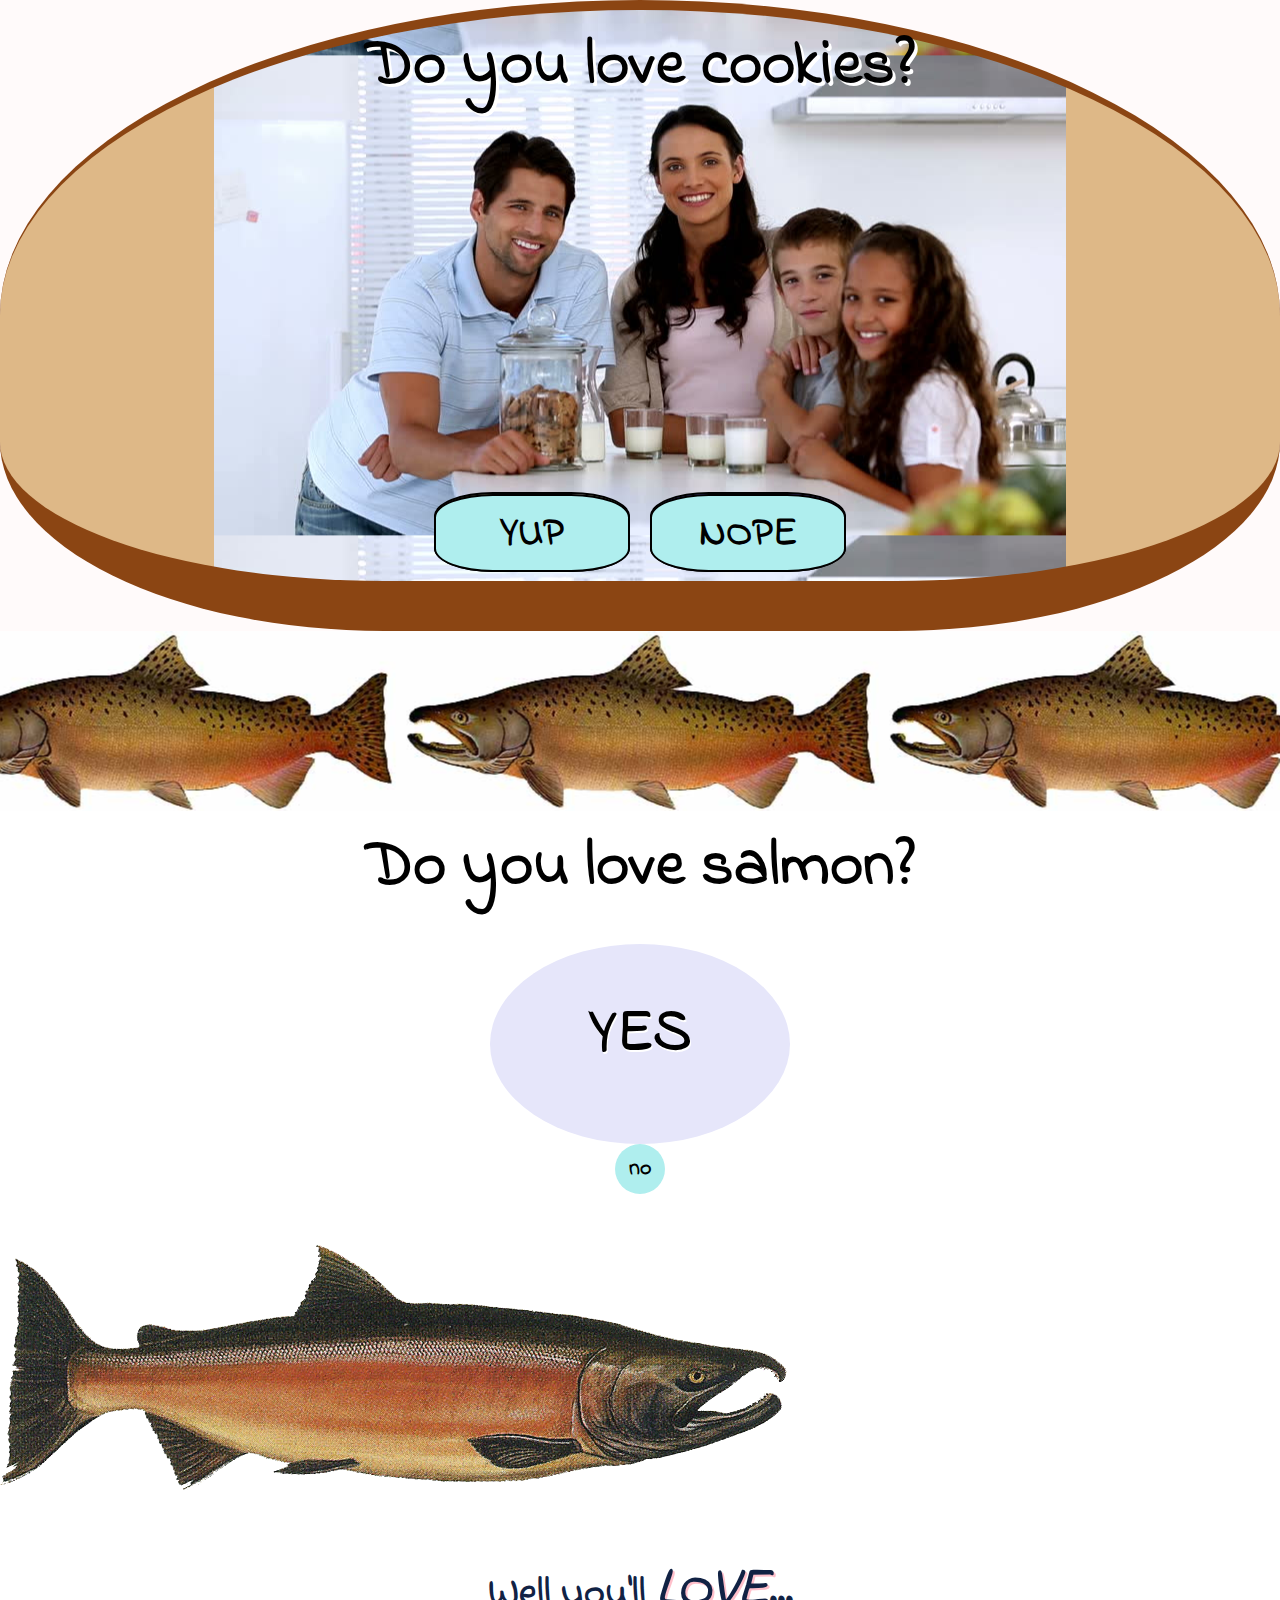
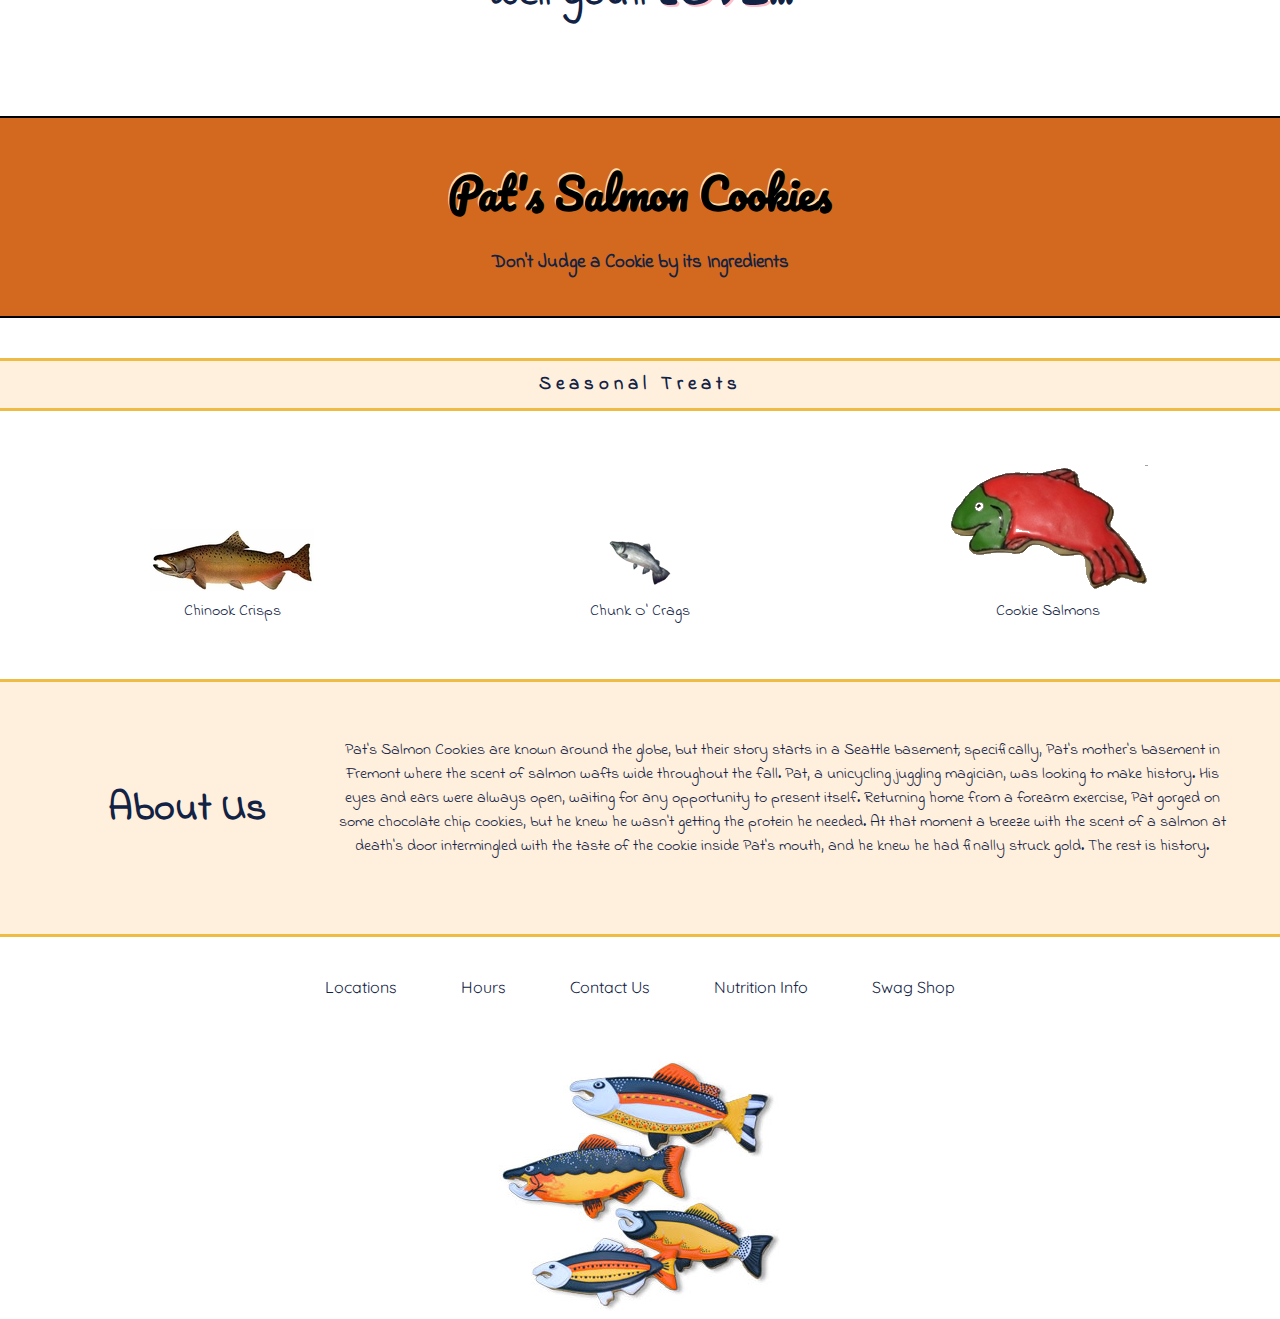
<file: index.html>
<!DOCTYPE html>
<html>

<head>
  <title>Salmon Cookies</title>
  <link href="homestyle.css" rel="stylesheet">
  <link rel="stylesheet" type="text/css"
      href="https://fonts.googleapis.com/css?family=Indie+Flower">
  <link rel="stylesheet" type="text/css"
      href="https://fonts.googleapis.com/css?family=Pacifico">
  <link rel="stylesheet" type="text/css"
      href="https://fonts.googleapis.com/css?family=Quicksand">
</head>

<body>
  <div id="firstdiv">
    <section id="start">
      <h1>Do you love cookies?</h1>

      <table id="bottom">
        <td class="under" id="flyyoufoos"><p>Then scroll you foo!</p></td>
        <td class="under" id="pitydafoo"><p>I pity the foo.</p></td>
      </table>
      <table id="top">
        <td class="over"><h2>YUP</h2></td>
        <td class="over"><h2>NOPE</h2></td>
      </table>

    </section>
  </div>
  <section id="fishstick"></section>
  <section id="second">
    <h1>Do you love salmon?</h1>

      <div id="yes"><h2>YES</h2></div>
      <div id="no"><h2 id="noHeader">no</h2></div>
    <div id ="salmonlove">
      <img src="img/salmon.png" id="salmon" alt="Picture of a beautiful salmon">
    <img src="img/heart.png" id="love" alt="Heart text bubble"> </img>
  </div>
  </section>
  <section id="contentsection">
    <h2>Well you'll <em>LOVE</em>...</h2>

    <header>
      <h1>Pat's Salmon Cookies</h1>
      <h3>Don't Judge a Cookie by its Ingredients</h3>
    </header>
    <section id="postheader">
      <h3 id="seasonal">Seasonal Treats</h3>
      <ul>
        <li>
          <figure>
            <img src="img/chinooksmall.jpg">
            <figcaption>Chinook Crisps</figcaption>
          </figure>
        </li>
        <li>
          <figure>
            <img src="img/crag-salmon.png">
            <figcaption>Chunk O' Crags</figcaption>
          </figure></li>
        <li>
          <figure>
            <img src="img/frosted-cookie.png">
            <figcaption>Cookie Salmons</figcaption>
          </figure>
        </li>
      </ul>
    </section>
    <section id="about">
      <h2>About Us</h2>
      <p>
        Pat's Salmon Cookies are known around the globe, but their story starts in a Seattle basement; specifically, Pat's mother's basement in Fremont where the scent of salmon wafts wide throughout the fall. Pat, a unicycling juggling magician, was looking to make history. His eyes and ears were always open, waiting for any opportunity to present itself. Returning home from a forearm exercise, Pat gorged on some chocolate chip cookies, but he knew he wasn't getting the protein he needed. At that moment a breeze with the scent of a salmon at death's door intermingled with the taste of the cookie inside Pat's mouth, and he knew he had finally struck gold. The rest is history.
      </p>
    </section>
    <footer>
      <ul id="ul">
        <li id="locations">Locations</li>
        <li id="hours">Hours</li>
        <li id="contact">Contact Us</li>
        <li id="nutrition">Nutrition Info</li>
        <li id="swag">Swag Shop</li>
      </ul>
      <div id="footerfill"><img src="img/fish.jpg"></div>
    </footer>
  </section>
  <script src="homeapp.js"></script>
</body>
</html>
</file>
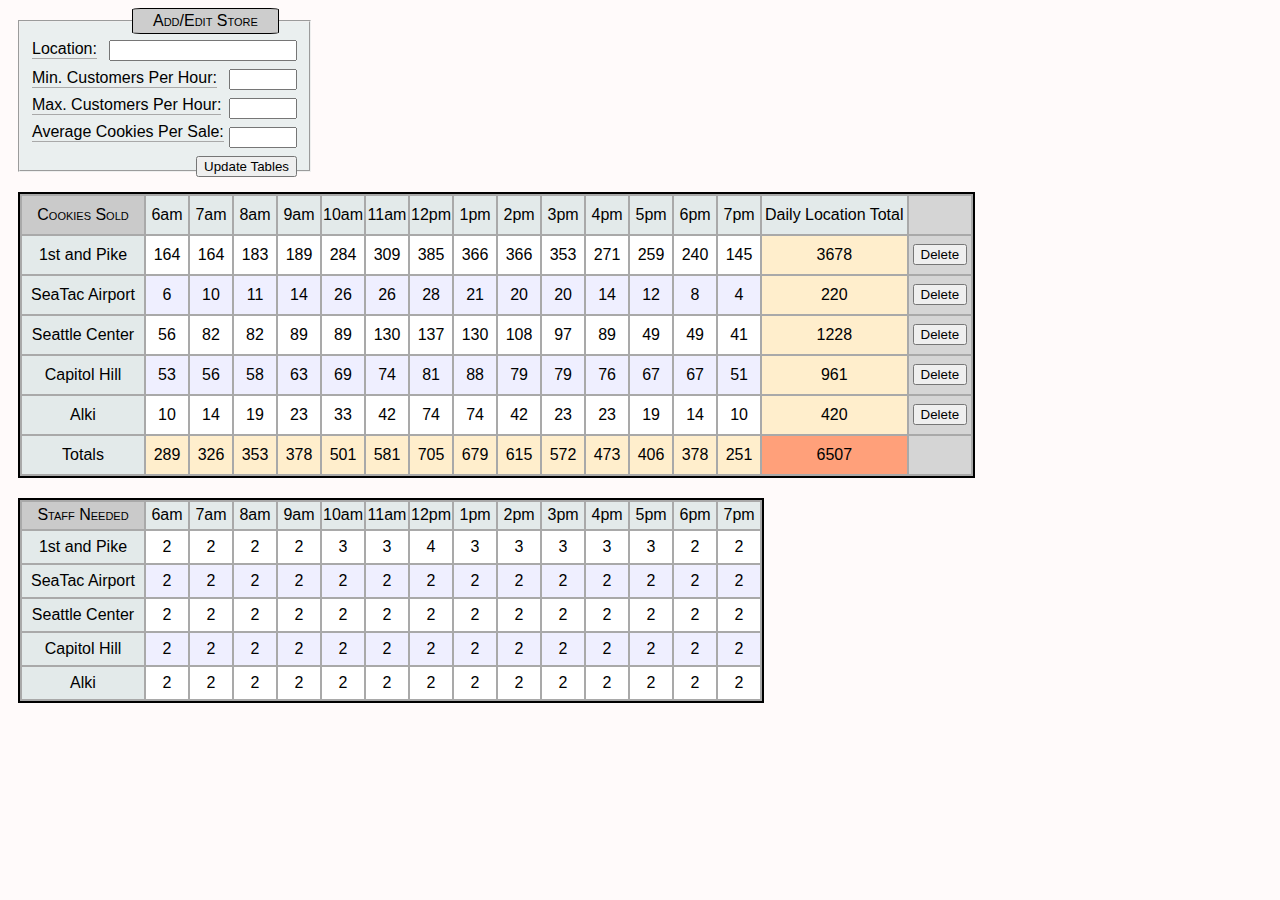
<file: sales.html>
<!DOCTYPE html>
<html>

<head>
  <title>Sales</title>
  <link href="sales_style.css" rel="stylesheet">
</head>

<body>
  <form id="storeform">
    <fieldset>
      <legend>Add/Edit Store</legend>

      <label for="location" id="locInput">Location: </label>
      <input name="location" type="text" id="locationFormEl" required>

      <label for="minCusts">Min. Customers Per Hour: </label>
      <input name="minCusts" type="number" class="number" min="0">

      <label for="maxCusts">Max. Customers Per Hour: </label>
      <input name="maxCusts" type="number" class="number" min="0">

      <label for="avg">Average Cookies Per Sale: </label>
      <input name="avg" type="number" class="number" min="1" step=".1">

      <button type="submit">Update Tables</button>
    </fieldset>
  </form>

  <div id="horizontal">
    <table id="cookietable"></table>
    <table id="staffingtable"></table>
  </div>
  <script src="salesapp.js"></script>
</body>
</html>
</file>
<file: homestyle.css>
* {
    font-family: Indie Flower, serif;
}

body {
  margin: 0px;
  padding: 0px;
}

div#firstdiv {
  margin: 0px;
  padding: 0px;
  background-color: snow;
}

section#start {
  width: auto;
  padding: 0px;
  margin: 0px;
  z-index: 2;
  border-top: 10px solid saddlebrown;
  border-radius: 50% 50% 30% 30%;
  border-bottom: 50px solid saddlebrown;
  background-image: url("img/family.jpg");
  background-position: center;
  background-repeat: repeat-y;
  background-color: burlywood;
}

#fishstick {
  width:100%;
  height: 180px;
  background-image: url("img/chinook.jpg");
  background-position: center;
}

#start h1, #second h1 {
  font-size: 400%;
  text-align: center;
  padding: 10px;
  margin-top: 0px;
  font-family: Indie Flower, serif;
  text-shadow: 3px 3px white;
  margin-bottom: 180px;
}

#second h1 {
  margin-bottom: 20px;
}

table {
  margin: 20px auto;
  border-spacing: 0px;
  width:auto;
  border-spacing: 20px;
  position: relative;
  top: 70px;
}

#yes {
  margin: auto;
  text-align: center;
  height: 200px;
  width:300px;
  border-radius: 90%;
  background-color: lavender;
  align-items:center;
  justify-content: center;
  display: flex;
  line-height: 240%;
  cursor: pointer;
}

#yes h2 {
  text-shadow: 1px 2px white;
  font-size: 60px;
}

#no {
  text-align: center;
  margin: auto;
  height: 50px;
  width: 50px;
  border-radius: 90%;
  background-color: paleturquoise;
  cursor: pointer;
}

#no h2 {
  padding-top: 9px;
  font-size: 22px;
}

td {
  text-align: center;
  border:2px solid black;
  border-radius: 30%;
  background-color: paleturquoise;
  width: 190px;
}

#start p {
  margin: 0px auto;
  margin-top: 20px;
  width: 180px;
  text-shadow: 1px 1px white;
}

.under {
  height:73.81px;
  position: relative;
  top:99px;
}

.over {
  z-index: 10;
  position: relative;
  bottom: 39px;
  cursor: pointer;
}

td.over:active {
  visibility: hidden;
}

h2 {
  font-size: 40px;
  margin: 0px;
  padding: 8px 0px;
  height: 56px;
}

#pitydafoo {
  background-image: url("img/cookiemoo.jpg");
  background-position: top;
  font-size: 22px;
}

#flyyoufoos {
  background-image: url("img/gandalf.gif");
  font-size: 22px;
}

#salmonlove {
  position: absolute;
}

#salmon {
  position: relative;
  top: 50px;
  margin: 0px auto;
  display: inline;
}

#contentsection {
  text-align: center;
  width:100%;
}

#love {
  position: relative;
  top: 30px;
  z-index: 100;
  visibility: hidden;
  display: inline;
  float: right;
}

em {
  font-size: 54px;
  text-shadow: 2px 2px pink;
}

#contentsection {
  margin-top: 350px;
  font-family: Indie Flower;
  color: #112244;
}

header h3 {
  font-family: Indie Flower, serif;
  margin-bottom: 30px;
}

header h1 {
  font-size: 42px;
  margin-bottom: 10px;
  font-family: Pacifico;
  color: black;
  text-shadow: -1px -2px navajowhite;
}

header {
  background-color: chocolate;
  margin-top: 100px;
  padding: 10px;
  border-bottom: 2px solid black;
  border-top: 2px solid black;
}

#seasonal {
  margin-top: 40px;
  letter-spacing: 5px;
  background-color: #ffefdd;
  border-top: 3px solid #eebb44;
  border-bottom: 3px solid #eebb44;
  padding: 10px 0px;
}

ul {
  width: auto;
  padding: 0px;
}

#postheader li {
  display: inline-block;
  margin: 20px 10px;
  width: 30%;
  background-color: white;
}

#about {
  width: 100%;
  margin: 20px auto;
  height: auto;
  border-top: 3px solid #eebb44;
  border-bottom: 3px solid #eebb44;
  background-color: #ffefdd;
  padding-top: 40px;
  padding-bottom: 40px;
  overflow: auto;
}

#about h2 {
  display: inline-block;
  margin: 50px auto;
  padding-left: 40px;
}

#about p {
  display: inline-block;
  width: 70%;
  float: right;
  padding-right: 50px;
}

footer {
  margin-top: 40px;
  width: 100%;
  clear: both;
  height: 300px;
}

#ul {
  cursor: pointer;
}

#ul li {
  display: inline;
  font-family: Quicksand;
  padding: 0px 30px;
  margin: 10px auto;
}

#ul li:hover {
  color: #772244;
}

#loclist {
  font-family: Quicksand;
  margin-top: 0px;
}

#loclist li {
  display: block;
  padding: 0px;
  margin-bottom: 40px;
}

#footerfill {
  margin-top: 60px;
}

#footerfill h3, #footerfill p {
  font-family: Quicksand;
}

#swaglist h2 {
    float: left;
    display: inline;
    margin: 40px 40px;
}

#footerfill h4, #footerfill p, #footerfill h2, #footerfill li {
  font-family: Quicksand;
}
</file>
<file: sales_style.css>
* {
  font-family: sans-serif;
  font-weight: lighter;
}

body {
  padding: 0px;
  border: 0px;
  background-color: snow;
}

table {
  border: 2px solid black;
  margin: 20px 10px;
  background-color: #EFEFFF;
  margin-bottom: 0px;
}

#cookietable {
  /*border-top-right-radius: 92px 27px;
  border-bottom-right-radius: 92px 32px;*/
  background-image: url("img/crag-salmon.png");
  background-repeat: space;
  background-position: right;
}

tr {
    background-color: white;
}

td {
  outline: 2px solid darkgray;
  text-align: center;
  height: 30px;
  width:auto;
  min-width: 40px;
  border-collapse: collapse;
}

.odd {
  background-color: #EFEFFF;
}

td:first-child {
  background-color: #e3eaea;
  width: 120px;
}

#cookietable td:first-child:active {
  font-size: 70%;
  padding: 1px 1px;
}

th:first-of-type {
  font-weight: normal;
  font-variant: small-caps;
  background-color: #cacaca;
}

th:last-of-type {
  padding: 0px 3px;
}

#cookietable tr:last-child, #cookietable td:nth-child(16) {
  background-color: #ffeecc;
}

#horizontal #cookietable td:last-child {
  background-color: #d5d5d5;
}

#cookietable td:last-child {
  padding: 4px;
}

#cookietable tr:last-child td:nth-child(16) {
  background-color: lightsalmon;
}

th {
  outline: 2px solid darkgray;
  height: 25px;
  border-collapse: collapse;
  background-color: #e3eaea;
}

#vertical tr:first-of-type {
  background-color: #efffec;
}

#vertical tr:nth-child(16) {
  background-color: #d5d5d5;
}

#vertical tr:nth-child(16) td:last-child {
  background-color: #bbffaa;
}

#vertical th, #vertical #cookietable td:last-child {
  background-color: #e3eaea;
}

fieldset {
  width: 265px;
  height: 144px;
  background-color: #eaefef;
  margin-left: 10px;
}

legend {
  padding: 3px 20px;
  border-radius: 6%;
  border: 1px solid black;
  margin-left: 100px;
  font-weight: normal;
  font-variant: small-caps;
  background-color: #cdcdcd;
}

label {
  float:left;
  margin-bottom: 8px;
  border-bottom: 1px solid darkgray;
}

#locInput {
  margin-bottom: 0px;
  padding-bottom: 0px;
}

input {
  float: right;
  margin-bottom: 8px;
  width: 180px;
}

.number {
  width: 60px;
  height: auto;
}

fieldset button {
  display: block;
  float:right;
  clear: both;
  margin-bottom: 7px;
}
</file>
